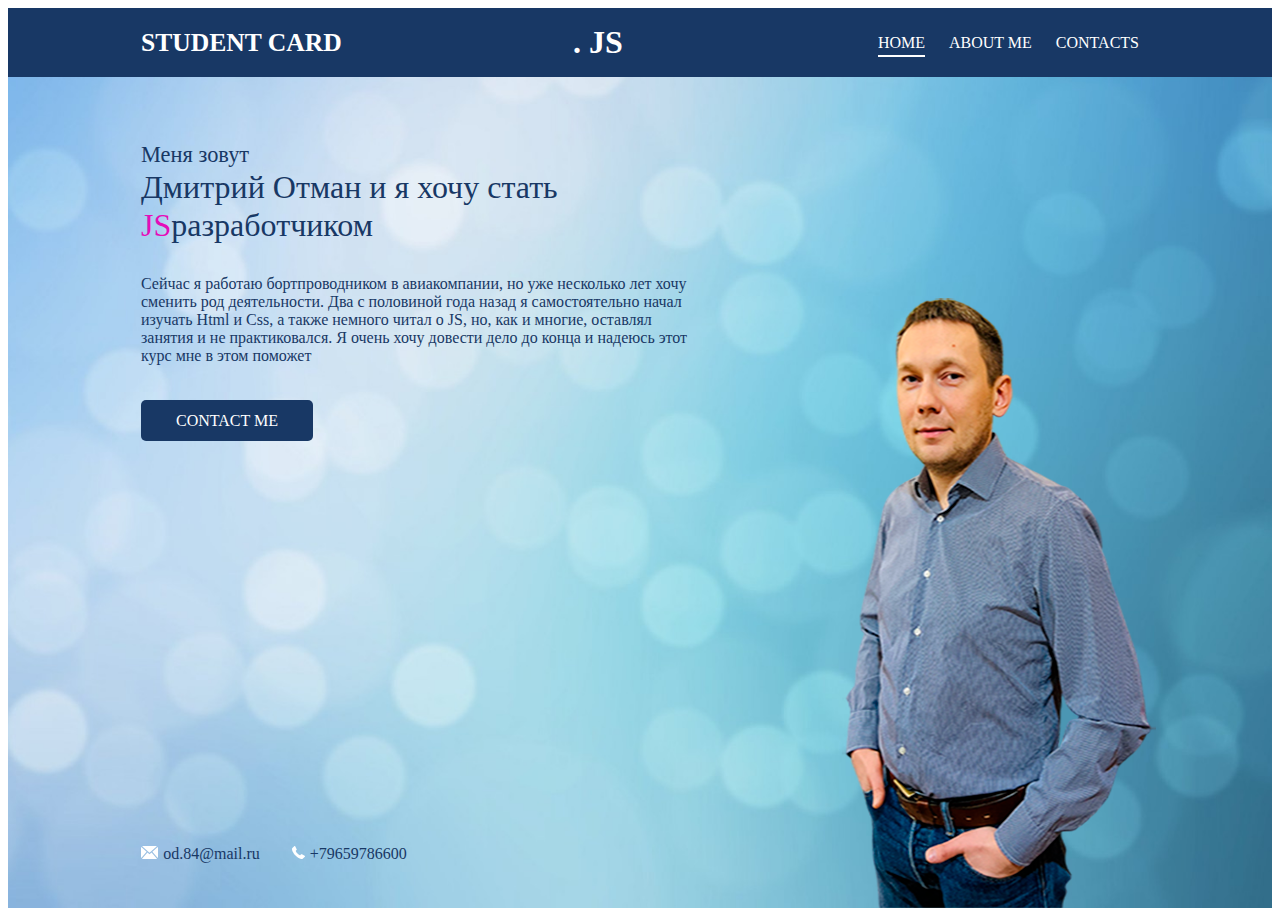
<file: index.html>
<!DOCTYPE html>
<html lang="en">
<head>
    <meta charset="UTF-8">
    <meta name="viewport" content="width=device-width, initial-scale=1">
    <link rel="preconnect" href="https://fonts.googleapis.com"> 
<link rel="preconnect" href="https://fonts.gstatic.com" crossorigin> 
<link href="https://fonts.googleapis.com/css2?family=Montserrat:wght@300;400;500;700&display=swap" rel="stylesheet">
<link rel="stylesheet" href="CSS/style.css">
    <title>Business Card</title>
</head>
<body>
   
   <div class="page">
     
     <!--Header-->
      <header class="header">
         <div class="container">
           <div class="header-inner">
               <div class="header-brand">
                   STUDENT CARD
               </div>
               
                <div class="header-logo">
                    . JS
                    
                </div>
                
                <nav class="header-nav">
                    <a class="header-nav-link active" href="index.html">HOME</a>
                    <a class="header-nav-link" href="about.html">ABOUT ME</a>
                    <a class="header-nav-link" href="contacts.html">CONTACTS</a>
                </nav>
            </div>
             
         </div><!--Container-->
    </header>
      
      
      <!--Main-->
      <div class="container">
      <main class="content">
         <div class="content-header">
              <h2 class="subtitle">Меня зовут</h2>
              <h1 class="title">Дмитрий Отман и я хочу стать <span>JS</span>разработчиком</h1>
          </div>
          
          <div class="text">
              <p>Сейчас я работаю бортпроводником в авиакомпании, но уже несколько лет хочу сменить род деятельности. Два с половиной года назад я самостоятельно начал изучать Html и Css, а также немного читал о JS, но, как и многие, оставлял занятия и не практиковался. Я очень хочу довести дело до конца и надеюсь этот курс мне в этом поможет</p>
          </div>
          <a class="btn" href="contacts.html">CONTACT ME</a>
        </main>
    </div>
       
       <!--Footer-->
       <footer class="footer">
       <div class="container">
          <div class="contacts">
              <a class="contacts-link" href="mailto: od.84@mail.ru">
              
              <img class="contacts-icon" src="IMG/mail.svg" alt="">od.84@mail.ru</a>
              
              <a class="contacts-link" href="tel: +79659786600"><img class="contacts-icon" src="IMG/tel.svg" alt="">+79659786600</a>
          </div>
           
       </div>
       </footer>
       
       <img class="author" src="IMG/Avatar.png" alt="">
       
   </div><!--Page-->
    
</body>
</html>
</file>
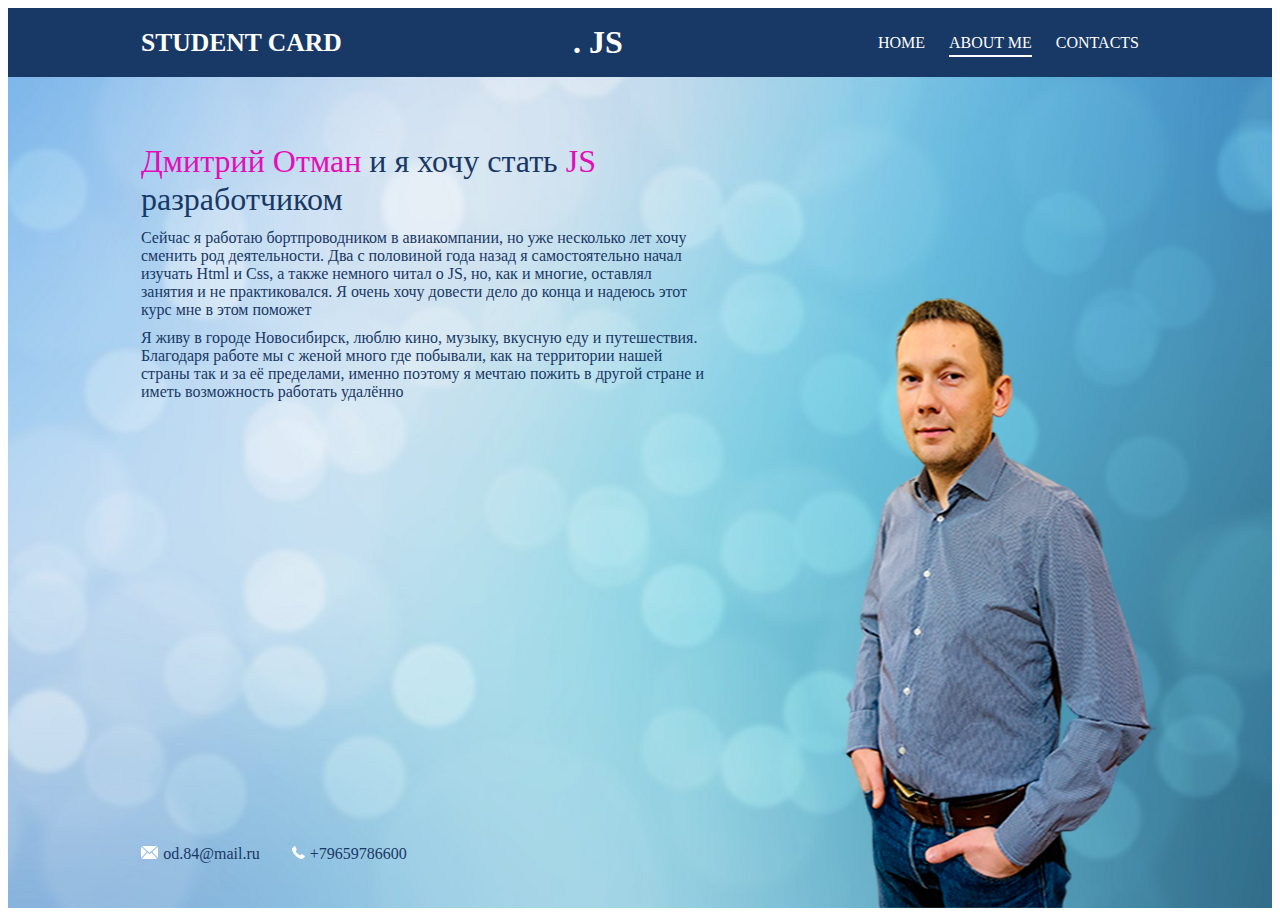
<file: about.html>
<!DOCTYPE html>
<html lang="en">
<head>
    <meta charset="UTF-8">
    <meta name="viewport" content="width=device-width, initial-scale=1">
    <link rel="preconnect" href="https://fonts.googleapis.com"> 
<link rel="preconnect" href="https://fonts.gstatic.com" crossorigin> 
<link href="https://fonts.googleapis.com/css2?family=Montserrat:wght@300;400;500;700&display=swap" rel="stylesheet">
<link rel="stylesheet" href="CSS/style.css">
    <title>Business Card</title>
</head>
<body>
   
   <div class="page">
     <!--Header-->
      <header class="header">
         <div class="container">
           <div class="header-inner">
               <div class="header-brand">
                   STUDENT CARD
               </div>
               
                <div class="header-logo">
                    . JS
                    
                </div>
                
                <nav class="header-nav">
                    <a class="header-nav-link" href="index.html">HOME</a>
                    <a class="header-nav-link active" href="about.html">ABOUT ME</a>
                    <a class="header-nav-link" href="contacts.html">CONTACTS</a>
                </nav>
            </div>
             
         </div><!--Container-->
          
          
      </header>
      <div class="container">
      <div class="content">
          <h1 class="title"><span>Дмитрий Отман</span> и я хочу стать <span>JS</span> разработчиком</h1>
          <div class="text">
              <p>Сейчас я работаю бортпроводником в авиакомпании, но уже несколько лет хочу сменить род деятельности. Два с половиной года назад я самостоятельно начал изучать Html и Css, а также немного читал о JS, но, как и многие, оставлял занятия и не практиковался. Я очень хочу довести дело до конца и надеюсь этот курс мне в этом поможет</p>
              <p>Я живу в городе Новосибирск, люблю кино, музыку, вкусную еду и путешествия. Благодаря работе мы с женой много где побывали, как на территории нашей страны так и за её пределами, именно поэтому я мечтаю пожить в другой стране и иметь возможность работать удалённо</p>
          </div>
         
          
          
      </div>
       </div>
       
       <!--Footer-->
       <footer class="footer">
       <div class="container">
          <div class="contacts">
              <a class="contacts-link" href="mailto: od.84@mail.ru"><img class="contacts-icon" src="IMG/mail.svg">od.84@mail.ru</a>
              <a class="contacts-link" href="tel: +79659786600"><img class="contacts-icon" src="IMG/tel.svg">+79659786600</a>
          </div>
           
       </div>
       </footer>
       
       <img class="author" src="IMG/Avatar.png" alt="Моё фото">
       
   </div><!--Page-->
    
</body>
</html>
</file>
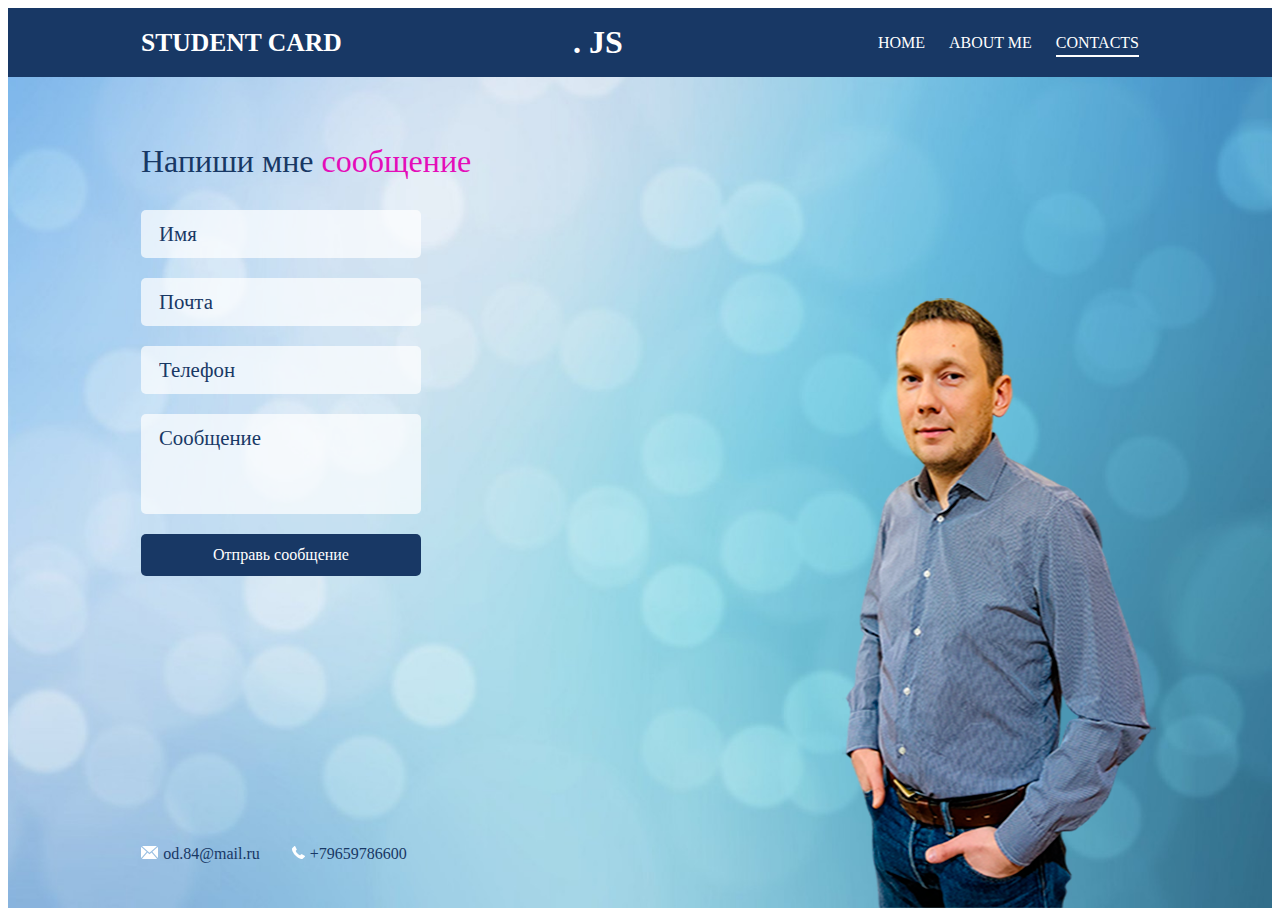
<file: contacts.html>
<!DOCTYPE html>
<html lang="en">
<head>
    <meta charset="UTF-8">
    <meta name="viewport" content="width=device-width, initial-scale=1">
    <link rel="preconnect" href="https://fonts.googleapis.com"> 
<link rel="preconnect" href="https://fonts.gstatic.com" crossorigin> 
<link href="https://fonts.googleapis.com/css2?family=Montserrat:wght@300;400;500;700&display=swap" rel="stylesheet">
<link rel="stylesheet" href="CSS/style.css">
    <title>Business Card</title>
</head>
<body>
   
   <div class="page">
     <!--Header-->
      <header class="header">
         <div class="container">
           <div class="header-inner">
               <div class="header-brand">
                   STUDENT CARD
               </div>
               
                <div class="header-logo">
                    . JS
                    
                </div>
                
                <nav class="header-nav">
                    <a class="header-nav-link" href="index.html">HOME</a>
                    <a class="header-nav-link" href="about.html">ABOUT ME</a>
                    <a class="header-nav-link active" href="contacts.html">CONTACTS</a>
                </nav>
            </div>
             
         </div><!--Container-->
          
    </header>
     
     
      <!--Main---> 
      
      <div class="container">
          <main class="content">
              <div class="content-header">
                  <h1 class="title">Напиши мне <span>сообщение</span></h1>
              </div>
              
             <form class="form" action="/" method="post">
               
               <div class="form-group">
                <input class="input" type="text" name="name" placeholder="Имя">
                </div>
                
                <div class="form-group">
                <input class="input" type="email" name="email" placeholder="Почта">
                 </div>
                 
                  <div class="form-group">
                <input class="input" type="tel" name="tel" placeholder="Телефон">
                 </div>
                 
                 <div class="form-group">
                     <textarea class="textarea" name="text" placeholder="Сообщение"></textarea>
                 </div>
                 
                 <div class="form-group">
                     <button class="btn btn-full" type="submit">Отправь сообщение</button>
                 </div>
                 
             </form>   
       </main>
    </div>
       
       <!--Footer-->
       <footer class="footer">
       <div class="container">
          <div class="contacts">
              <a class="contacts-link" href="mailto: od.84@mail.ru"><img class="contacts-icon" src="IMG/mail.svg">od.84@mail.ru</a>
              <a class="contacts-link" href="tel: +79659786600"><img class="contacts-icon" src="IMG/tel.svg">+79659786600</a>
          </div>
           
       </div>
       </footer>
       
       <img class="author" src="IMG/Avatar.png" alt="Моё фото">
       
   </div><!--Page-->
    
</body>
</html>
</file>
<file: CSS/style.css>
.html{
    font-size: 15px;
}


.body{
    margin: 0;
    font-family: 'Montserrat', sans-serif;
    font-size: 1rem;
    line-height: 1.6;
    
}
*,
*:before,
*:after {
    box-sizing: border-box;
}
h1, h2, h3, h4, h5, h6 {
    margin: 0;
}

p {
    margin: 0 0 10px;
}

.container{
    width: 100%;
    max-width: 1030px;
    margin: 0 auto;
    padding: 0 1rem;
}



/*Page=======*/

.page{
    width: 100%;
    height: 100vh;
    position: relative;
    
    background: #000 url("../IMG/BG.jpg") center no-repeat;
    background-size: cover;
    
}

/*Header=======*/

.header{
    padding: 1rem 0;
    margin-bottom: 65px;
    
    background: #183865;
    
}

.header-inner{
    display: flex;
    justify-content: space-between;
    align-items: center;
}

.header-brand{
    font-size: 1.6rem;
    color: #fff;
    text-transform: uppercase;
    font-weight: 700;
}

.header-logo{
    display: block;
    font-size: 2rem;
    color: #fff;
    text-transform: uppercase;
    font-weight: 700;
}

.header-nav{
    display: flex;
}

.header-nav-link{
    margin-left: 1.5rem;
    
    color: #fff;
    font-size: 1rem;
    font-weight: 500;
    text-decoration: none;
    
    transition: color .2s linear;
}

.header-nav-link:hover {
    color: #528ddf;
}


.header-nav-link.active{
    position: relative;
}

.header-nav-link.active:after {
    content: "";
    width: 100%;
    height: 2px;
    
    background-color: #fff;
    position: absolute;
    left: 0;
    bottom: -5px;       
}


/*===Content===*/

.content{
    height: 100%;
    width: 100%;
    max-width: 565px;
}
.content-header{
    margin-bottom: 30px;
}

.subtitle{
    font-size: 1.4rem;
    color: #183865;
    font-weight: 300;
}

.title{
    margin-bottom: 10px;
    font-size: 2rem;
    color: #183865;
    font-weight: 500;
    line-height: 1.2;
}

.title span{
    color: #e40db9;
}

.text{
    margin-bottom: 35px;
    font-size: 1rem;
    color: #183865;
}

/*===Btn===*/

.btn{
    display: inline-block;
    padding: 12px 35px;
    
    font-family: inherit;
    font-size: 1rem;
    line-height: 1.1;
    color: #fff;
    font-weight: 500;
    text-decoration: none;
    
    cursor: pointer;
    background-color: #183865;
    border-radius: 5px;
    border: 0;
}

.btn-full{
    display: block;
    width: 100%;
}

.author{
    position: absolute;
    right: 20px;
    bottom: 0;
    
}


/*===Footer==*/

.footer{
    width: 100%;
    position: absolute;
    bottom: 45px;
    left: 0;
}

.contacts{
    
    display: flex;
    align-items: center;
}

.contacts-link{
    margin-right: 2rem;
    font-size: 1rem;
    color: #183865;
    text-decoration: none;
    font-weight: 500;
}

.contacts-link:last-child{
    margin-right: 0;
    position: relative;
}



.contacts-link:hover{
    text-decoration: underline;
}

.contacts-icon{
    margin-right: 5px;
}

/*===Form====*/

.form{
    width: 100%;
    max-width: 280px;  
}

.form-group{
    margin-bottom: 20px;
}


.input,.textarea{
    display: block;
    width: 100%;
    padding: 12px 18px;
    font-family: inherit;
    font-size: 1.3rem;
    color: #183865;
    border: 0;
    background-color: rgba(255,255,255,.7);
    border-radius: 5px;
}

.textarea{
    height: 100px;
    resize: none;
}

.input::placeholder,.textarea::placeholder{
    color: #183865;
}




/*==Media==*/

@media (max-width: 1000px){
    .author{
        display: none;
    }
}

@media (max-width: 767px){
    .header-logo{
        display: none;
    }
    
    .header-brand{
        font-size: 1.2rem;
    }
}


@media (max-width: 565px){
    .header{
        margin-bottom: 45px;
    }
    
    
    .content {
        text-align: center;
    }
    
    .header-inner{
        flex-direction: column;
        
    }
    
    .header-brand{
        margin-bottom: 1rem;
    }
    
    .contacts{
        flex-direction: column;
        
    }
    .contacts-link{
        margin-right: 0;
        margin-bottom: .3rem;
    }
    .contacts-link:last-child{
        margin-bottom: 0;
    }
}
</file>
